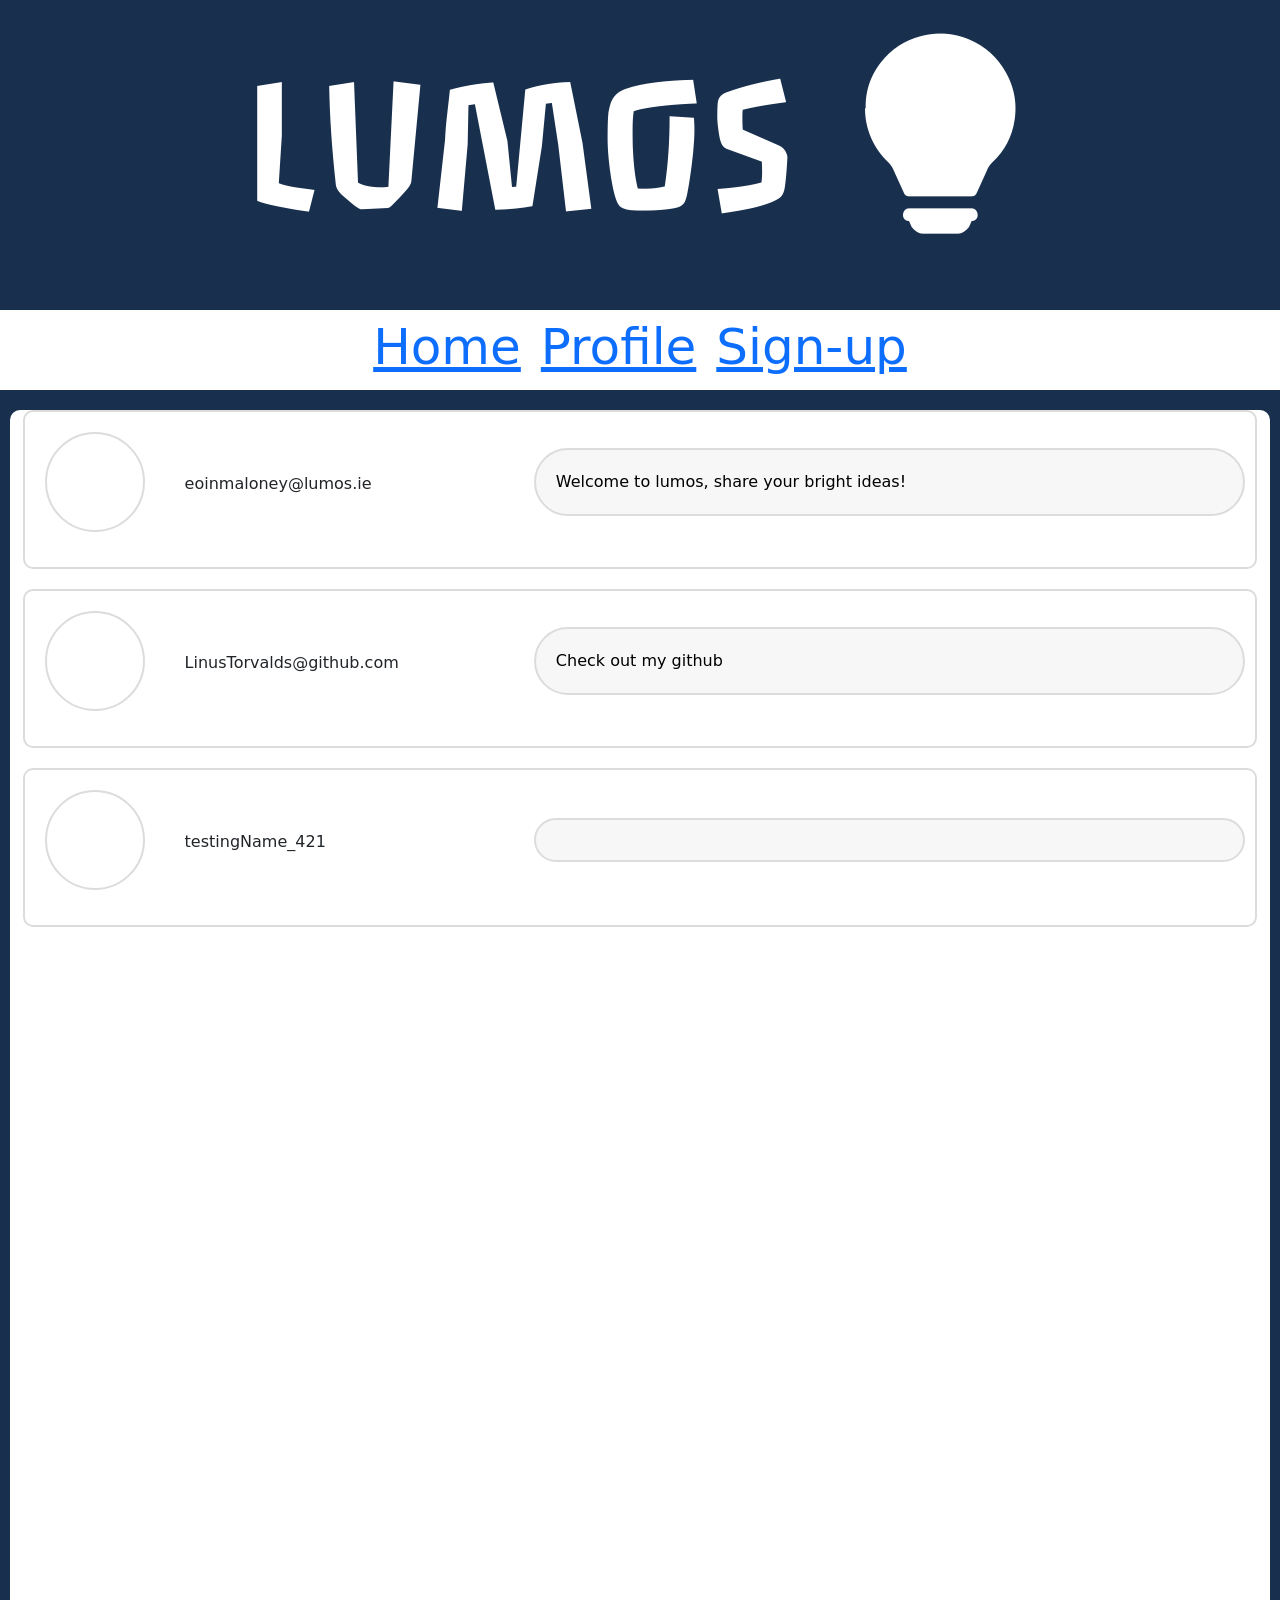
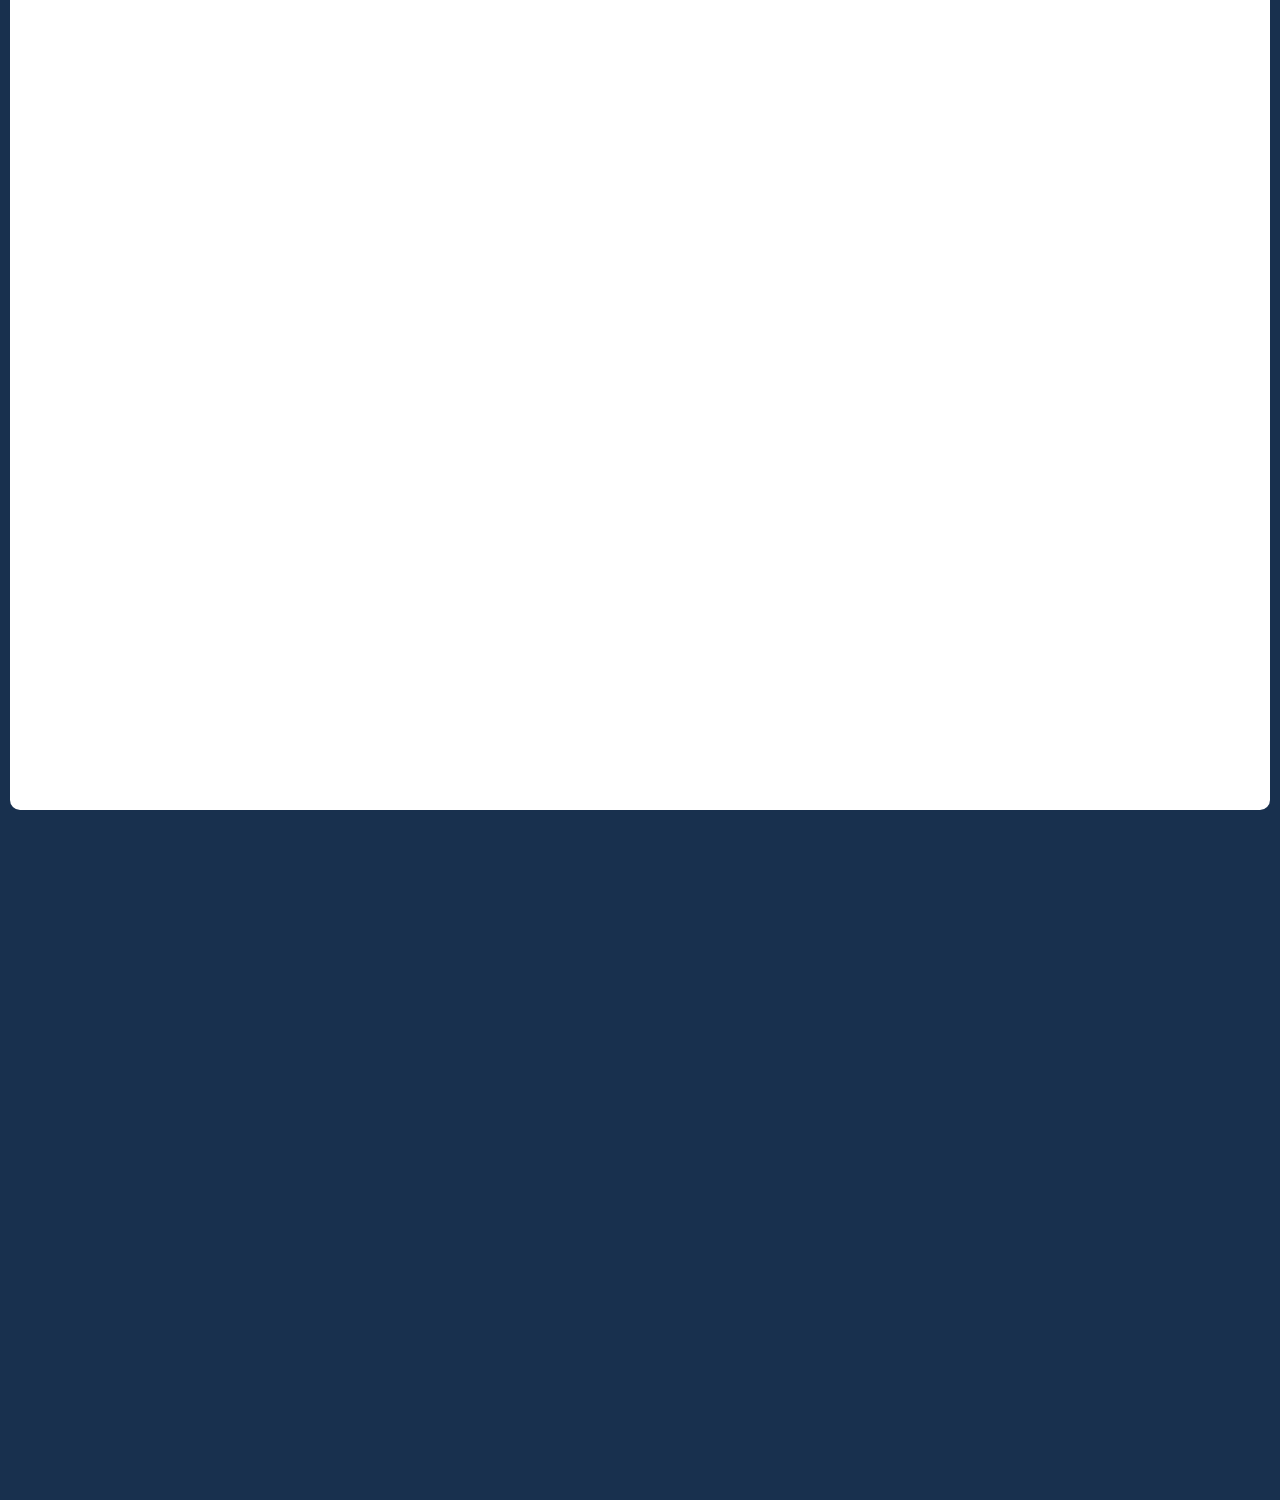
<file: root/index.html>
<html lang="en">

    <head>
        <!-- BOOTSTRAP INTEGRATION Eoin-->
        <meta charset="utf-8">
        <meta name="viewport" content="width=device-width, initial-scale=1">
        <link rel="stylesheet" href="https://cdn.jsdelivr.net/npm/bootstrap@5.3.8/dist/css/bootstrap.min.css">
        <link href="https://cdn.jsdelivr.net/npm/bootstrap-icons/font/bootstrap-icons.css" rel="stylesheet">
        <!-- CSS Linking Eoin-->
        <link rel="stylesheet" href="/css/template.css"> <!-- Used on all pages Eoin-->
        <link rel="stylesheet" href="/css/index.css">
        <title>Home Page</title>
    </head>
    <body>
        <!-- PAGE TITLE Eoin-->
        <div class="page-title">
            LUMOS
            <i class="bi bi-lightbulb-fill"></i>
        </div>
        <!-- HOME BANNER Eoin-->
        <div class="home-banner"> 
            <div id="index">
                <a href="index.html"> Home </a>
            </div>
            <div id="profile">
                <a href="profile.html"> Profile </a>
            </div>
            <div id="sign-up">
                <a href="sign-up.html"> Sign-up </a>
            </div>
        </div>

        <!-- BODY Eoin-->
        <div class="body">
            <!-- Posting container Eoin-->
            <div id="posting-container">
                <div id="post">
                    <div id="post-container">
                        <div id="profile-section">
                            
                        </div>
                        <div id="username-section">
                            eoinmaloney@lumos.ie
                        </div>
                        <div id="writing-space">
                            <!-- Edit these tags with JS to add content to the box in a posting function Eoin-->
                           Welcome to lumos, share your bright ideas!
                       </div>
                    </div>
                </div>
                <div id="post">
                    <div id="post-container">
                        <div id="profile-section">
                            
                        </div>
                        <div id="username-section">
                            LinusTorvalds@github.com
                        </div>
                        <div id="writing-space">
                            Check out my github
                        </div>
                    </div>
                </div>
                <div id="post">
                    <div id="post-container">
                        <div id="profile-section">
                            
                        </div>
                        <div id="username-section">
                            testingName_421
                        </div>
                        <div id="writing-space">
                        
                        </div>
                    </div>
                </div>
            </div>
        </div>

        <!-- TYPING DIV Eoin-->
        <div id="create-post-container">
            <div id="typing-container">
                <p id="text-box" contenteditable="true"></p> <!-- Allows the user to type in the paragraph element -->
                <button id="post-button">Post</button>
                <button id="close-button">X</button>
            </div>
            <div id="open-typing-container">
                <button id="create-post-button">Create post</button>
            </div>
        </div>
    <!-- JAVA SCRIPT Linking Eoin-->
     <script src="/js/index.js" defer></script>
    </body>
</html>

<!-- 
    SOURCES 
 https://icons.getbootstrap.com/icons/lightbulb-fill/
 https://www.w3schools.com/TAgs/att_global_contenteditable.asp
 -->
</file>
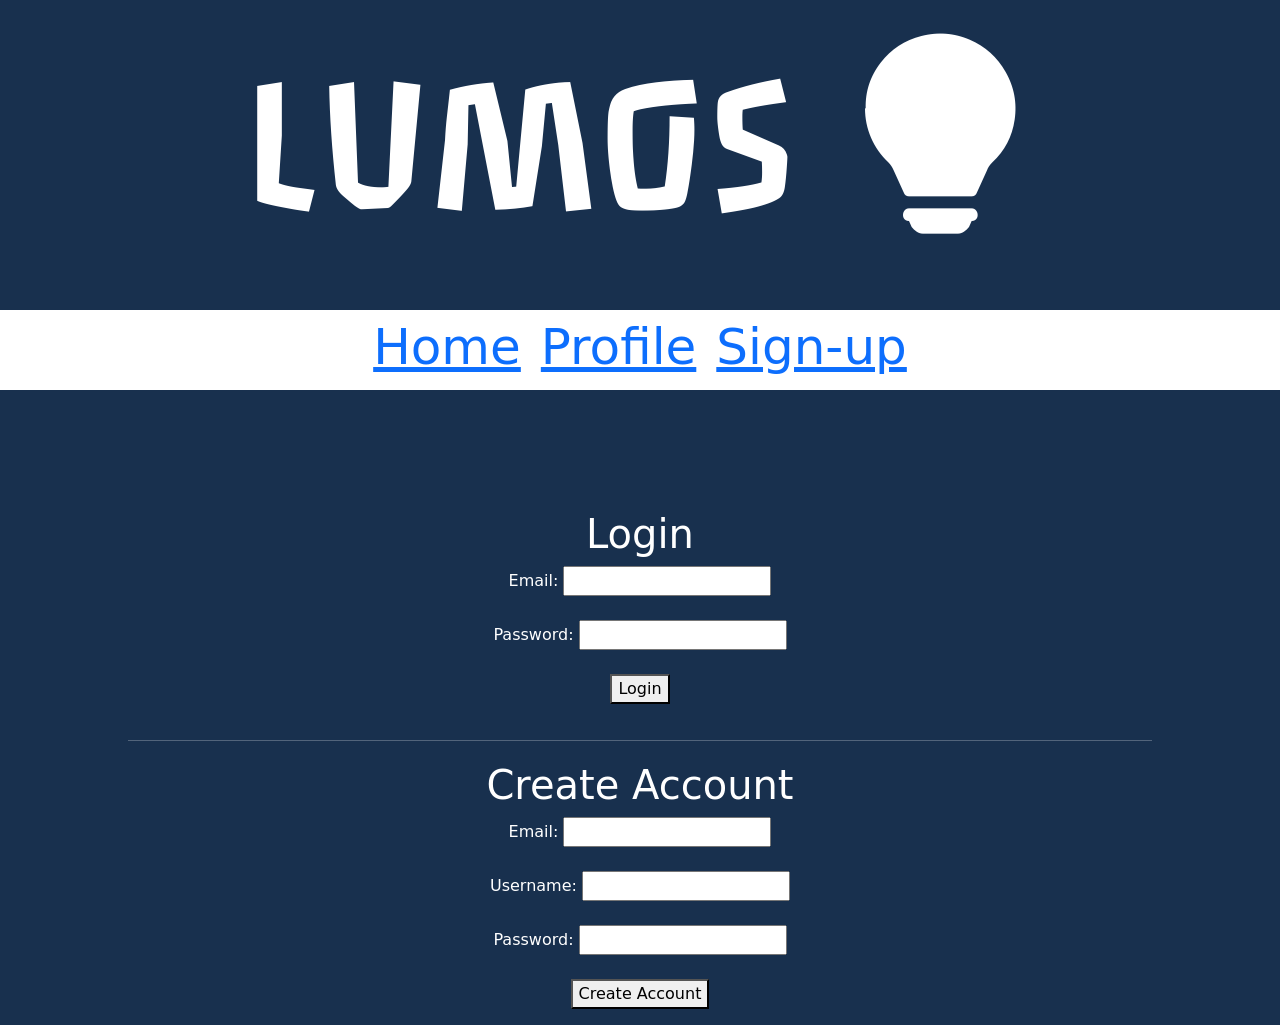
<file: root/profile.html>
<html>
    <head>
        <!-- BOOTSTRAP INTEGRATION Eoin-->
        <meta charset="UTF-8" />
        <meta name="viewport" content="width=device-width, initial-scale=1">
        <link rel="stylesheet" href="https://cdn.jsdelivr.net/npm/bootstrap@5.3.8/dist/css/bootstrap.min.css">
        <link href="https://cdn.jsdelivr.net/npm/bootstrap-icons/font/bootstrap-icons.css" rel="stylesheet">
        <!-- CSS Linking-->
        <link rel="stylesheet" href="/css/template.css">
        <link rel="stylesheet" href="/css/profile.css">
        <title>Profile</title>
    </head>
    <body>
        <!-- PAGE TITLE Eoin-->
        <div class="page-title"> 
            LUMOS
            <i class="bi bi-lightbulb-fill"></i>
        </div>
    
        <div class="home-banner"> 
            <div id="index">
                <a href="index.html"> Home </a>
            </div>
            <div id="profile">
                <a href="profile.html"> Profile </a>
            </div>
            <div id="sign-up">
                <a href="sign-up.html"> Sign-up </a>
            </div>
        </div>

        <div id="page-container">
            <div id="profile-container">
                
            </div>
            <div id="profile-details">
                <p id="username-label">Username: </p> 
                <p id="email-label">Email: </p>
                <p id="password-label">Password: </p>
            </div>

            <div>
                <button id="delete-account-button">Delete Account</button>
            </div>
        </div>
    <script src="../js/profile.js"></script>
</html>
</file>
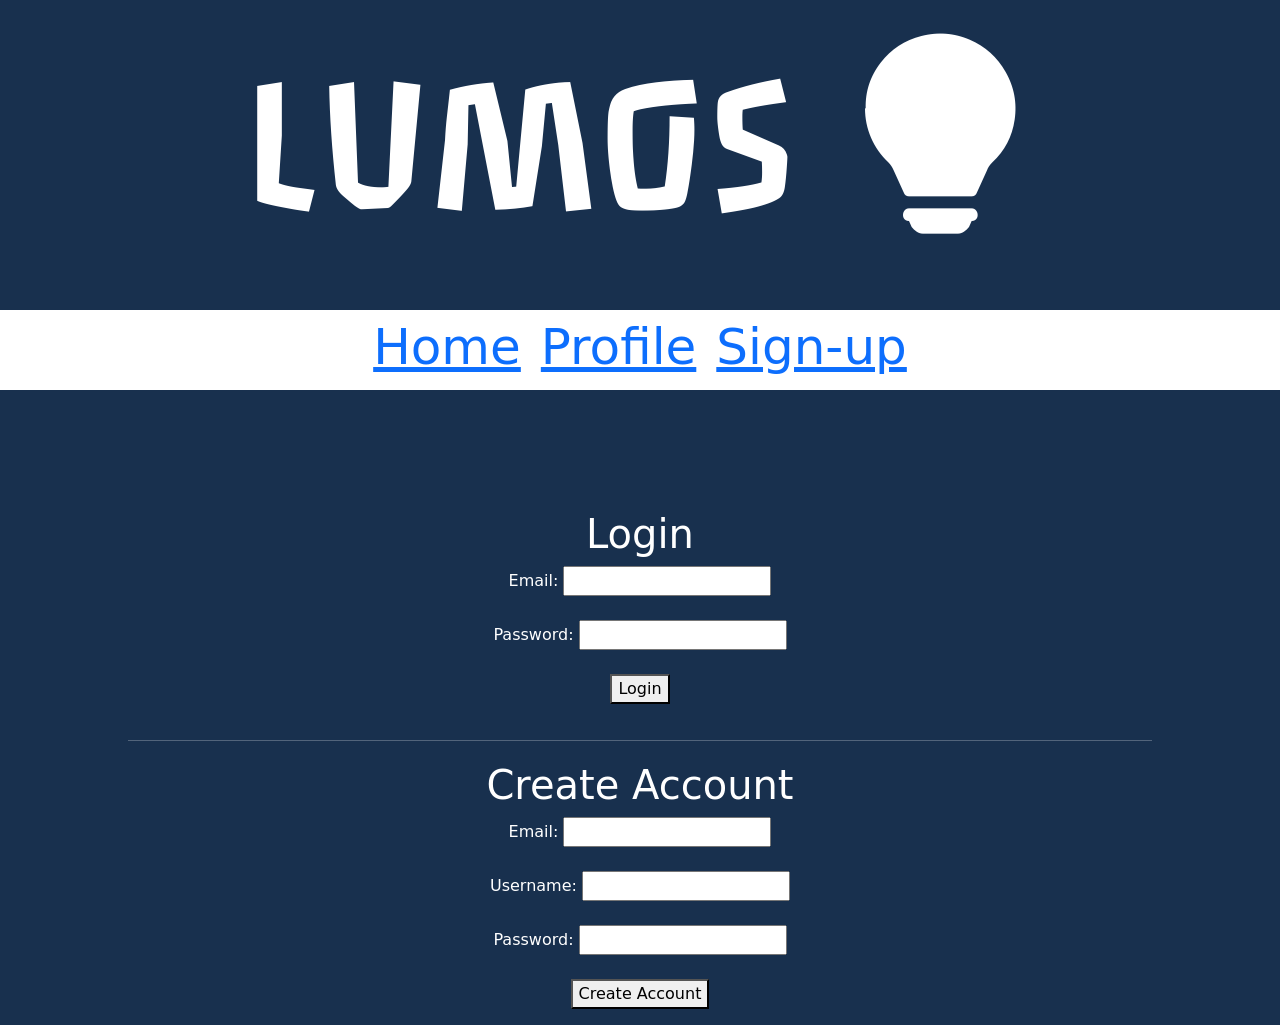
<file: root/sign-up.html>
<!DOCTYPE html>
<html>
    <head>
        <!-- BOOTSTRAP INTEGRATION Eoin-->
        <meta charset="UTF-8" />
        <meta name="viewport" content="width=device-width, initial-scale=1">
        <link rel="stylesheet" href="https://cdn.jsdelivr.net/npm/bootstrap@5.3.8/dist/css/bootstrap.min.css">
        <link href="https://cdn.jsdelivr.net/npm/bootstrap-icons/font/bootstrap-icons.css" rel="stylesheet">
        <!-- CSS Linking-->
        <link rel="stylesheet" href="../css/template.css">
        <link rel="stylesheet" href="../css/sign-up.css">
        <title>Sign Up</title>
    </head>
    <body>
        <!-- PAGE TITLE Eoin-->
        <div class="page-title">
            LUMOS
            <i class="bi bi-lightbulb-fill"></i>
        </div>
    
        <div class="home-banner">
            <div id="index">
                <a href="index.html"> Home </a>
            </div>
            <div id="profile">
                <a href="profile.html"> Profile </a>
            </div>
            <div id="sign-up">
                <a href="sign-up.html"> Sign-up </a>
            </div>
        </div>

        <div id="sign-up-continer">

            <br><br><br><br><br>

            <!-- LOGIN SECTION Finn-->
            <h2 id="sign-up-label">Login</h2>
            <div>
                <label id="email-title" for="login-email">Email:</label>
                <input id="login-email" type="email">
            </div>
            <br>
            <div>
                <label id="password-title" for="login-password">Password:</label>
                <input id="login-password" type="password">
            </div>
            <br>
            <button onclick="login()">Login</button>
            <p id="login-message"></p>

            <hr style="border-color: white; width: 80%; margin: 20px auto;">

            <!-- SIGN UP SECTION Finn-->
            <h2 id="sign-up-label">Create Account</h2>
            <div>
                <label id="email-title" for="email">Email:</label>
                <input id="email" type="email">
            </div>
            <br>
            <div>
                <label id="username-title" for="username">Username:</label>
                <input id="username" type="username">
            </div>
            <br>
            <div>
                <label id="password-title" for="password">Password:</label>
                <input id="password" type="password">
            </div>
            <br>
            <button onclick="saveSignup()">Create Account</button>

            <p id="message"></p>
        </div>

        <script src="../js/sign-up.js"></script>
    
    </body>
</html>
</file>
<file: css/template.css>
@import url('https://fonts.googleapis.com/css2?family=Passero+One&display=swap');

body {
    background-color: #18304e;
}

.page-title {
    margin-bottom: 10px;
    color: white;
    font-size: 200px;
    text-align: center;
    font-family: "Passero One", sans-serif;
    font-weight: 400;
    font-style: normal;
}

.home-banner {
    background-color: white;
    height: 80px;
    justify-content: center;
    display: flex;
    gap: 20px;
    font-size: 50px;
}

.index {
    padding-top: 20px;
}
</file>
<file: css/index.css>
@import url('https://fonts.googleapis.com/css2?family=Passero+One&display=swap');

/* FORMATTING TAGS Eoin */
#posting-container {
    background-color: white;
    border-radius: 10px;
    height: 2000px;
    margin: 10px;
    margin-bottom: 150px;
}

/*  PAGE DETAILING TAGS */

#post {
    border-radius: 10px;
    margin: 20px auto;
    width: 98%;
    height: 100%px; /* No idea why but when I remove the px it breaks everything Eoin*/
    min-height: 50px;
    background-color: white;
    border: 2px solid gainsboro;
    padding-bottom: 15px;
}

#post-container {
    display: flex;
    align-items: center;
}

#profile-section {
    margin: 20px;
    width: 100px;
    height: 100px;
    border: 2px solid gainsboro;
    border-radius: 100%;
}

#username-section {
    padding-left: 20px;
    border: 0px solid gainsboro;
    height: 30px;
    width: 30%;
    margin-top: 10px;
}

#writing-space { 
    padding: 20px;
    margin: 10px 10px 10px 0;
    border: 2px solid gainsboro;
    color: black;
    flex: 1;
    height: 80%;
    border-radius: 40px;
    background-color: rgb(247, 247, 247);
    align-self: center;
}

/* CREATING A POST Eoin*/

#create-post-container {
    position: sticky;
    bottom: 0px;
    right: 0px;
    float: right;
    height: 500px;
    width: 300px;
}

#typing-container {
    height: 500px;
    width: 300px;
    background-color: white;
    border: 2px solid gainsboro;
    visibility: hidden;
}

#open-typing-container {
    padding: 3px;
    border-radius: 5px;
    position: sticky;
    bottom: 0;
    background-color: #2d609f;
    color: white;
    height: 40px;
    width: 300px;
}

#text-box {
    width: 100%;
    height: 85%;
    padding: 10px;
    border: 2px solid gainsboro;
    border-radius: 5px;
    font-size: 16px;
    background-color: white;
    margin: 0 auto;
}



/*  
Sources

https://www.geeksforgeeks.org/css/how-to-make-right-align-div-elements-in-css/
https://www.w3schools.com/howto/howto_js_navbar_sticky.asp
*/
</file>
<file: css/profile.css>
#page-container{
    justify-content: center;
    border: 2px solid gainsboro;
    width: 98%;
    height: 500px;
    margin: 0 auto;
    background-color: white;
}

#profile-container{
    margin: 20px auto;
    border: 2px solid gainsboro;
    height: 200px;
    width: 200px;
    border-radius: 100%;
}

#profile-details{
    margin-left: 20%;
}
</file>
<file: css/sign-up.css>
#sign-up-label{
    font-size: 40px !important;
    color: white;
}

#email-title{
    color: white;
}

#password-title{
    color: white;
}

#username-title{
    color: white;
}

#message{
    color: white;
}

#sign-up-continer{
    flex-direction: column;
    display: flex;
    justify-content: center;
    align-items: center;
    align-content: center;
    align-self: center;
    margin: 0 auto;
}
</file>
